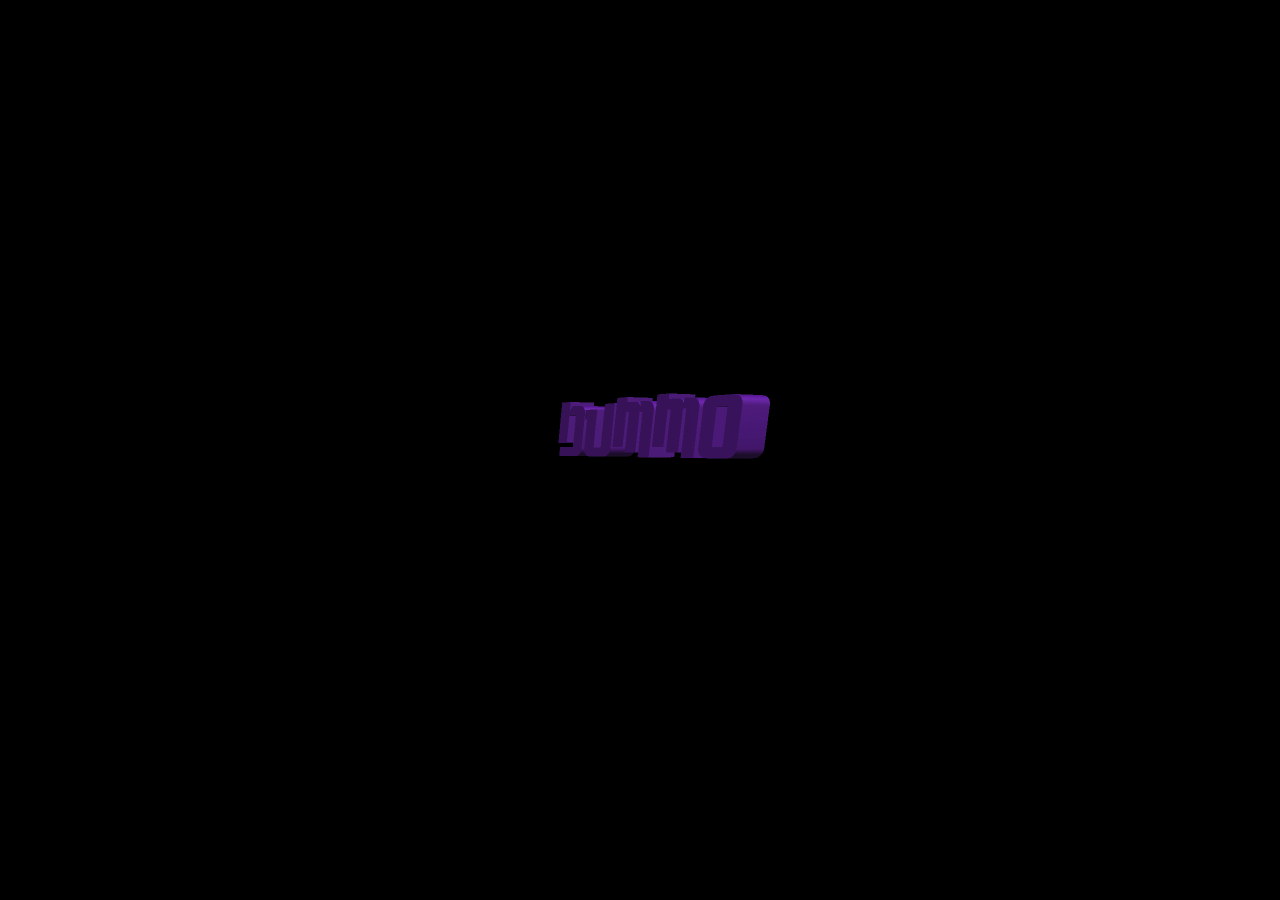
<file: index.html>
<!DOCTYPE html>
<html lang="en">
<head>
    <meta charset="UTF-8">
    <meta http-equiv="X-UA-Compatible" content="IE=edge">
    <meta name="viewport" content="width=device-width, initial-scale=1.0">
    <title>DUMMOTX.COM</title>
    <link rel="stylesheet" href="styles1.css">
</head>
<body>

    <div class="splash">
        <a href="dummowebsite.html">
            <video autoplay muted loop playsinline width="500">
                
                <source src="./assets/Rotate.mp4"
                type="video/mp4">
                
                Sorry, your browser doesn't support embedded videos.
            </video>
        </a>
        
        
    </div>

</body>
</html>
</file>
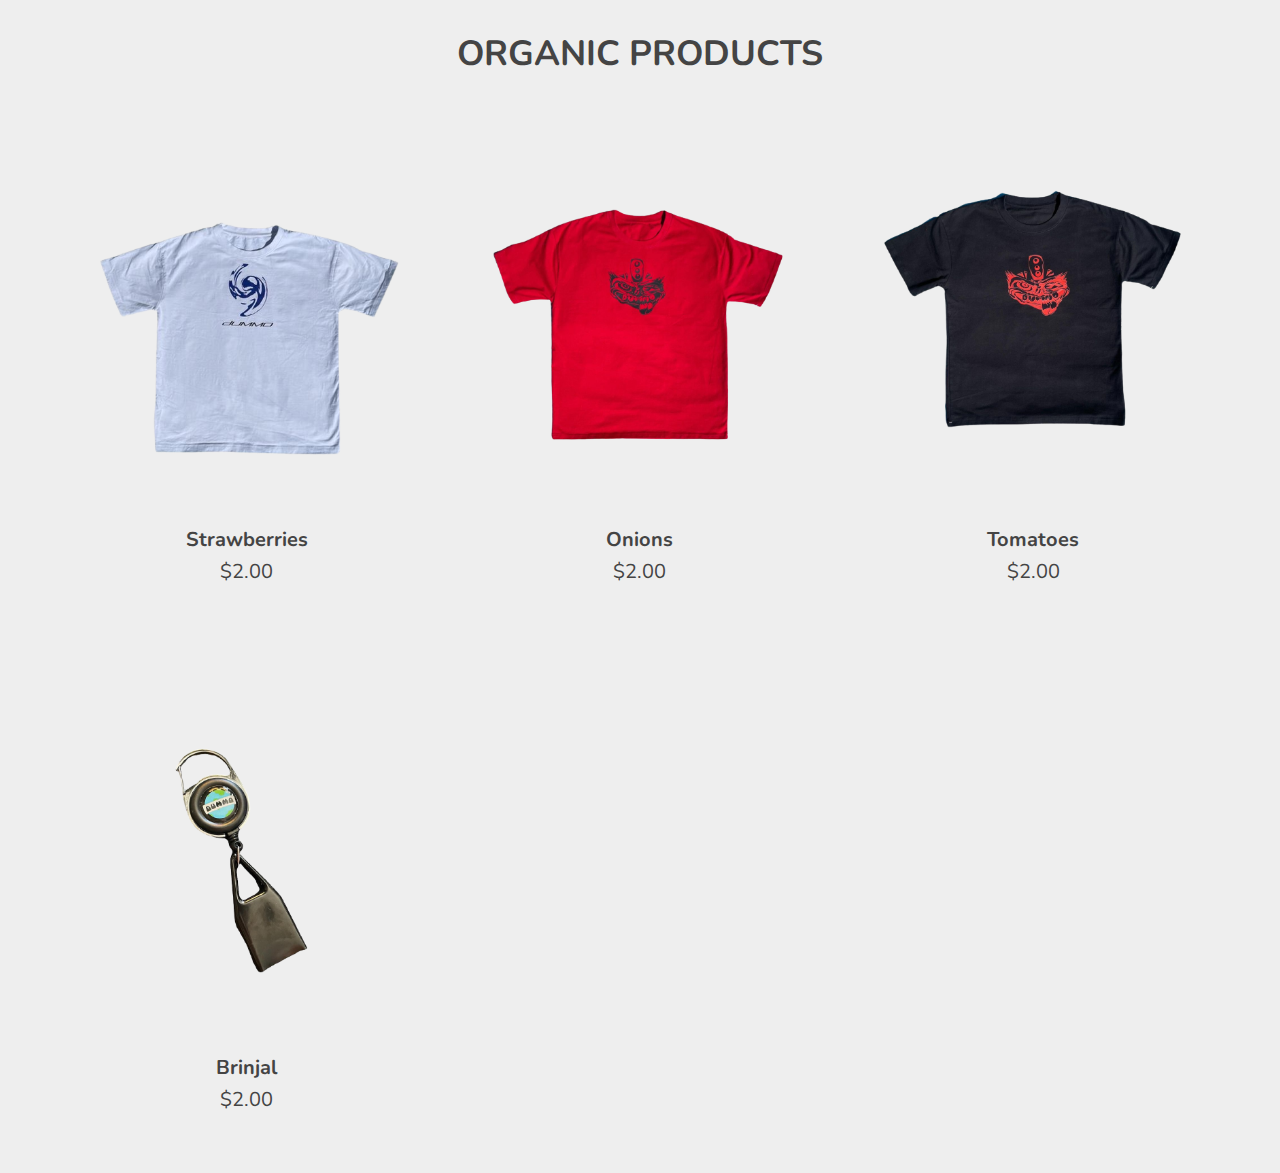
<file: productdetails.html>
<!DOCTYPE html>
<html lang="en">
<head>
   <meta charset="UTF-8">
   <meta http-equiv="X-UA-Compatible" content="IE=edge">
   <meta name="viewport" content="width=device-width, initial-scale=1.0">
   
   <!-- font awesome cdn link  -->
   <link rel="stylesheet" href="https://cdnjs.cloudflare.com/ajax/libs/font-awesome/5.15.4/css/all.min.css">

   <!-- custom css file link  -->
   <link rel="stylesheet" href="style.css">

   <!-- custom js file link  -->
   <script src="script.js" defer></script>

</head>
<body>
   
<div class="container">

   <h3 class="title"> organic products </h3>

   <div class="products-container">

      <div class="product" data-name="p-1">
         <img src="./assets/DUMMODROP-JUN11-2022-SHIRT-1-removebg-preview.png" alt="">
         <h3>strawberries</h3>
         <div class="price">$2.00</div>
      </div>

      <div class="product" data-name="p-2">
         <img src="./assets/DUMMODROP-JUN11-2022-SHIRT-2-removebg-preview.png" alt="">
         <h3>onions</h3>
         <div class="price">$2.00</div>
      </div>

      <div class="product" data-name="p-3">
         <img src="./assets/DUMMODROP-JUN11-2022-SHIRT-3-removebg-preview.png" alt="">
         <h3>tomatoes</h3>
         <div class="price">$2.00</div>
      </div>

      <div class="product" data-name="p-4">
         <img src="./assets/DUMMODROP-JUN11-2022-LIGHTER-LEASH-removebg-preview.png" alt="">
         <h3>brinjal</h3>
         <div class="price">$2.00</div>
      </div>

      <!-- <div class="product" data-name="p-5">
         <img src="images/5.png" alt="">
         <h3>broccoli</h3>
         <div class="price">$2.00</div>
      </div>

      <div class="product" data-name="p-6">
         <img src="images/6.png" alt="">
         <h3>potatoes</h3>
         <div class="price">$2.00</div>
      </div> -->

   </div>

</div>

<div class="products-preview">

   <div class="preview" data-target="p-1">
      <i class="fas fa-times"></i>
      <img src="./assets/DUMMODROP-JUN11-2022-SHIRT-1-removebg-preview.png" alt="">
      <h3>organic strawberries</h3>
      <div class="stars">
         <i class="fas fa-star"></i>
         <i class="fas fa-star"></i>
         <i class="fas fa-star"></i>
         <i class="fas fa-star"></i>
         <i class="fas fa-star-half-alt"></i>
         <span>( 250 )</span>
      </div>
      <p>Lorem ipsum dolor sit amet consectetur adipisicing elit. Consequatur, dolorem.</p>
      <div class="price">$2.00</div>
      <div class="buttons">
         <a href="#" class="buy">buy now</a>
         <a href="#" class="cart">add to cart</a>
      </div>
   </div>

   <div class="preview" data-target="p-2">
      <i class="fas fa-times"></i>
      <img src="./assets/DUMMODROP-JUN11-2022-SHIRT-2-removebg-preview.png" alt="">
      <h3>organic onions</h3>
      <div class="stars">
         <i class="fas fa-star"></i>
         <i class="fas fa-star"></i>
         <i class="fas fa-star"></i>
         <i class="fas fa-star"></i>
         <i class="fas fa-star-half-alt"></i>
         <span>( 250 )</span>
      </div>
      <p>Lorem ipsum dolor sit amet consectetur adipisicing elit. Consequatur, dolorem.</p>
      <div class="price">$2.00</div>
      <div class="buttons">
         <a href="#" class="buy">buy now</a>
         <a href="#" class="cart">add to cart</a>
      </div>
   </div>

   <div class="preview" data-target="p-3">
      <i class="fas fa-times"></i>
      <img src="./assets/DUMMODROP-JUN11-2022-SHIRT-3-removebg-preview.png" alt="">
      <h3>organic tomatoes</h3>
      <div class="stars">
         <i class="fas fa-star"></i>
         <i class="fas fa-star"></i>
         <i class="fas fa-star"></i>
         <i class="fas fa-star"></i>
         <i class="fas fa-star-half-alt"></i>
         <span>( 250 )</span>
      </div>
      <p>Lorem ipsum dolor sit amet consectetur adipisicing elit. Consequatur, dolorem.</p>
      <div class="price">$2.00</div>
      <div class="buttons">
         <a href="#" class="buy">buy now</a>
         <a href="#" class="cart">add to cart</a>
      </div>
   </div>

   <div class="preview" data-target="p-4">
      <i class="fas fa-times"></i>
      <img src="./assets/DUMMODROP-JUN11-2022-LIGHTER-LEASH-removebg-preview.png" alt="">
      <h3>organic brinjal</h3>
      <div class="stars">
         <i class="fas fa-star"></i>
         <i class="fas fa-star"></i>
         <i class="fas fa-star"></i>
         <i class="fas fa-star"></i>
         <i class="fas fa-star-half-alt"></i>
         <span>( 250 )</span>
      </div>
      <p>Lorem ipsum dolor sit amet consectetur adipisicing elit. Consequatur, dolorem.</p>
      <div class="price">$2.00</div>
      <div class="buttons">
         <a href="#" class="buy">buy now</a>
         <a href="#" class="cart">add to cart</a>
      </div>
   </div>

   <!-- <div class="preview" data-target="p-5">
      <i class="fas fa-times"></i>
      <img src="images/5.png" alt="">
      <h3>organic broccoli</h3>
      <div class="stars">
         <i class="fas fa-star"></i>
         <i class="fas fa-star"></i>
         <i class="fas fa-star"></i>
         <i class="fas fa-star"></i>
         <i class="fas fa-star-half-alt"></i>
         <span>( 250 )</span>
      </div>
      <p>Lorem ipsum dolor sit amet consectetur adipisicing elit. Consequatur, dolorem.</p>
      <div class="price">$2.00</div>
      <div class="buttons">
         <a href="#" class="buy">buy now</a>
         <a href="#" class="cart">add to cart</a>
      </div>
   </div>

   <div class="preview" data-target="p-6">
      <i class="fas fa-times"></i>
      <img src="images/6.png" alt="">
      <h3>organic potatoes</h3>
      <div class="stars">
         <i class="fas fa-star"></i>
         <i class="fas fa-star"></i>
         <i class="fas fa-star"></i>
         <i class="fas fa-star"></i>
         <i class="fas fa-star-half-alt"></i>
         <span>( 250 )</span>
      </div>
      <p>Lorem ipsum dolor sit amet consectetur adipisicing elit. Consequatur, dolorem.</p>
      <div class="price">$2.00</div>
      <div class="buttons">
         <a href="#" class="buy">buy now</a>
         <a href="#" class="cart">add to cart</a>
      </div>
   </div> -->

</div>

</body>
</html>
</file>
<file: styles1.css>
* {
    padding: 0;
    margin: 0;
    box-sizing: border-box;
    background-color: black;
    scroll-behavior: smooth;
}

/* 

SPLASH SCREEN 

*/

*::-webkit-media-controls-start-playback-button {
    display: none!important;
    -webkit-appearance: none;
  }

.splash {
    /* position: fixed; */
    display: flex;
    width: 100%;
    height: 100vh;
    background-color: black;
    justify-content: center;
    align-items: center;
}


@media (max-width: 550px) {

    .container {
        max-width: 100%;
    }

    .section__title {
        font-size: 60px;
    }

    .title {
        text-align: center;
        font-size: 70px;
    }

    .header__para {
        text-align: center;
        font-size: 20px;
    }

    .item {
        width: 100%;
        height: 500px;
        padding: 24px;
    }
}
</file>
<file: style.css>
@import url('https://fonts.googleapis.com/css2?family=Nunito:wght@200;300;400;500;600&display=swap');

*{
   font-family: 'Nunito', sans-serif;
   margin:0; padding:0;
   box-sizing: border-box;
   outline: none; border:none;
   text-decoration: none;
   transition: all .2s linear;
   text-transform: capitalize;
}

html{
   font-size: 62.5%;
   overflow-x: hidden;
}

body{
   background: #eee;
}

.container{
   max-width: 1200px;
   margin:0 auto;
   padding:3rem 2rem;
}

.container .title{
   font-size: 3.5rem;
   color:#444;
   margin-bottom: 3rem;
   text-transform: uppercase;
   text-align: center;
}

.container .products-container{
   display: grid;
   grid-template-columns: repeat(auto-fit, minmax(30rem, 1fr));
   gap:2rem;
}

.container .products-container .product{
   text-align: center;
   padding:3rem 2rem;
   /* background: #fff;
   box-shadow: 0 .5rem 1rem rgba(0,0,0,.1); */
   /* outline: .1rem solid #ccc;
   outline-offset: -1.5rem; */
   cursor: pointer;
}

.container .products-container .product:hover{
   /* outline: .2rem solid #222;
   outline-offset: 0; */
}

.container .products-container .product img{
    max-width: fit-content;
    max-height: 380px;
}

.container .products-container .product:hover img{
   transform: scale(.9);
}

.container .products-container .product h3{
   padding:.5rem 0;
   font-size: 2rem;
   color:#444;
}

.container .products-container .product:hover h3{
   color:#27ae60;
}

.container .products-container .product .price{
   font-size: 2rem;
   color:#444;
}

.products-preview{
   position: fixed;
   top:0; left:0;
   min-height: 100vh;
   width: 100%;
   background: rgba(0,0,0,.8);
   display: none;
   align-items: center;
   justify-content: center;
}

.products-preview .preview{
   display: none;
   padding:2rem;
   text-align: center;
   background: #fff;
   position: relative;
   margin:2rem;
   width: 40rem;
}

.products-preview .preview.active{
   display: inline-block;
}

.products-preview .preview img{
   height: 30rem;
}

.products-preview .preview .fa-times{
   position: absolute;
   top:1rem; right:1.5rem;
   cursor: pointer;
   color:#444;
   font-size: 4rem;
}

.products-preview .preview .fa-times:hover{
   transform: rotate(90deg);
}

.products-preview .preview h3{
   color:#444;
   padding:.5rem 0;
   font-size: 2.5rem;
}

.products-preview .preview .stars{
   padding:1rem 0;
   font-size: 1.7rem;
}

.products-preview .preview .stars i{
   color:#27ae60;
}

.products-preview .preview .stars span{
   color:#999;
}

.products-preview .preview p{
   line-height: 1.5;
   padding:1rem 0;
   font-size: 1.6rem;
   color:#777;
}

.products-preview .preview .price{
   padding:1rem 0;
   font-size: 2.5rem;
   color:#27ae60;
}

.products-preview .preview .buttons{
   display: flex;
   gap:1.5rem;
   flex-wrap: wrap;
   margin-top: 1rem;
}

.products-preview .preview .buttons a{
   flex:1 1 16rem;
   padding:1rem;
   font-size: 1.8rem;
   color:#444;
   border:.1rem solid #444;
}

.products-preview .preview .buttons a.cart{
   background: #444;
   color:#fff;
}

.products-preview .preview .buttons a.cart:hover{
   background: #111;
}

.products-preview .preview .buttons a.buy:hover{
   background: #444;
   color:#fff;
}


@media (max-width:991px){

   html{
      font-size: 55%;
   }

}

@media (max-width:768px){

   .products-preview .preview img{
      height: 25rem;
   }

}

@media (max-width:450px){

   html{
      font-size: 50%;
   }

}
</file>
